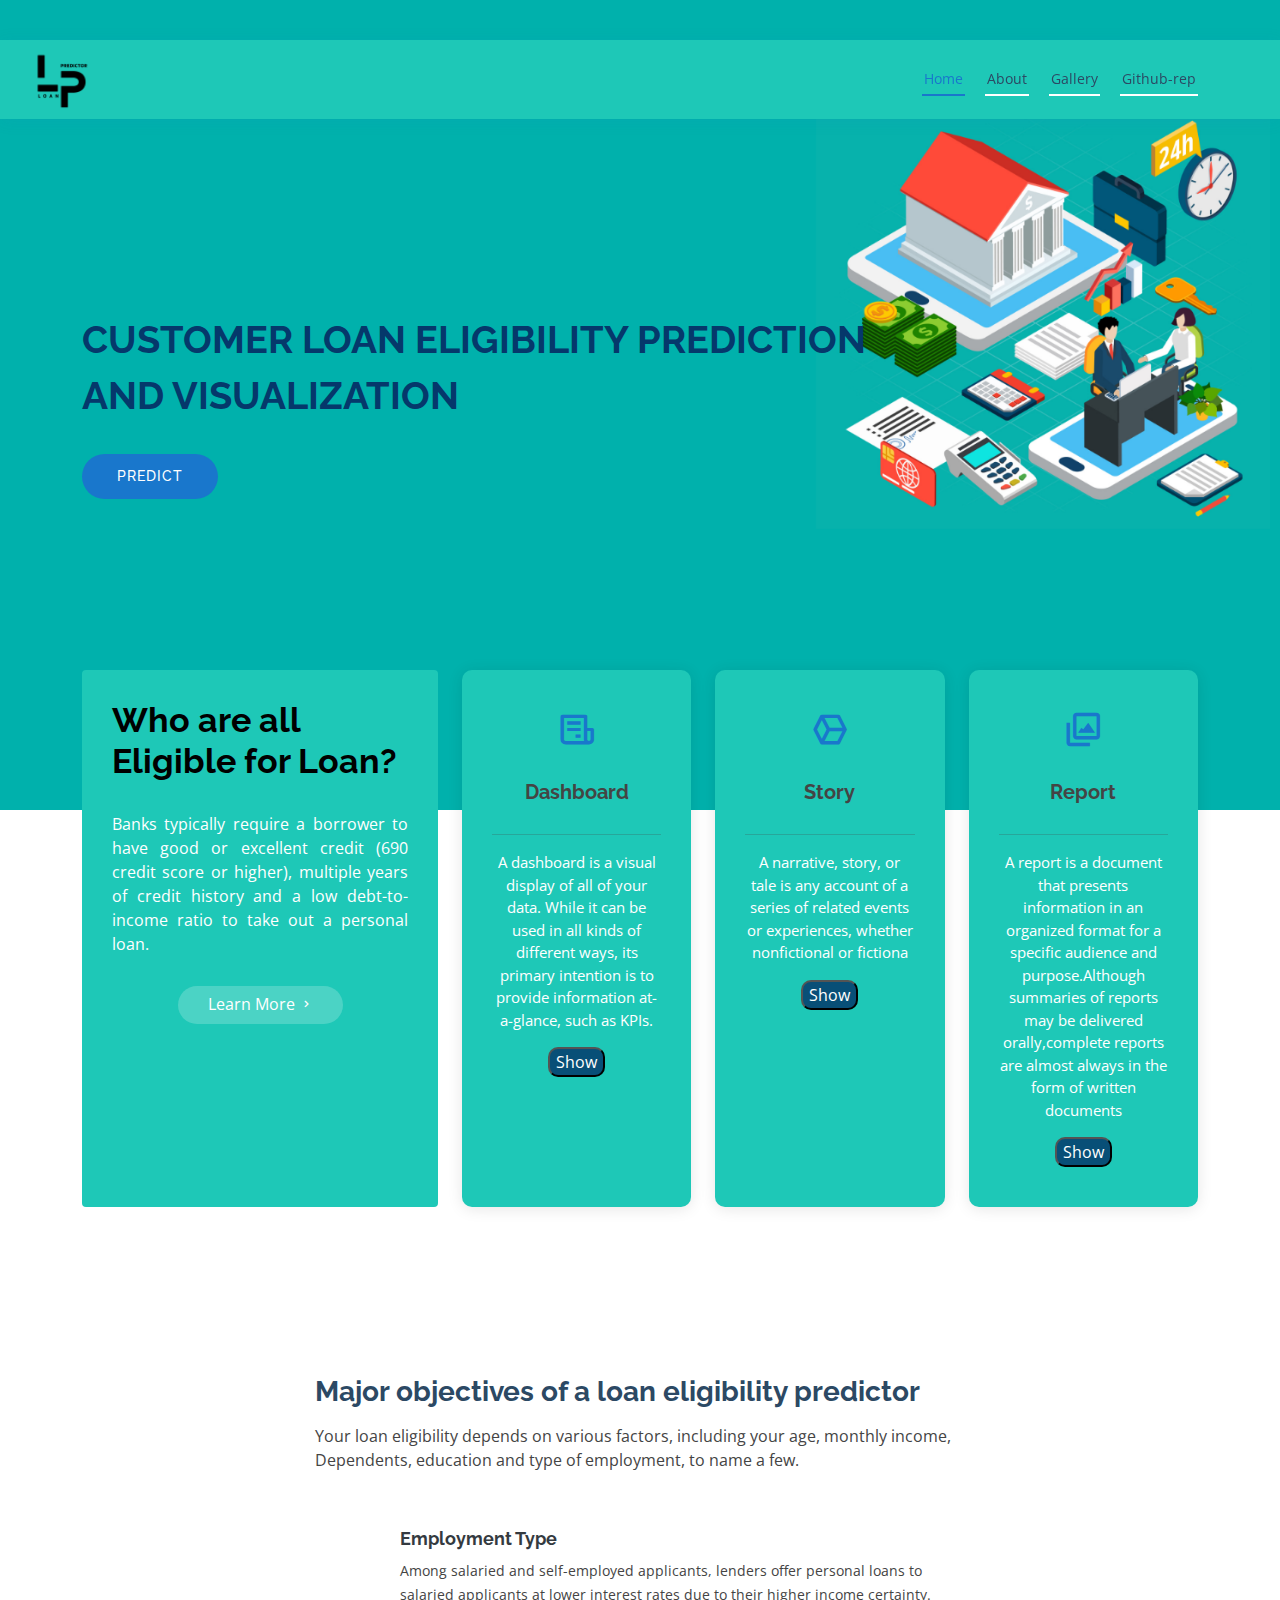
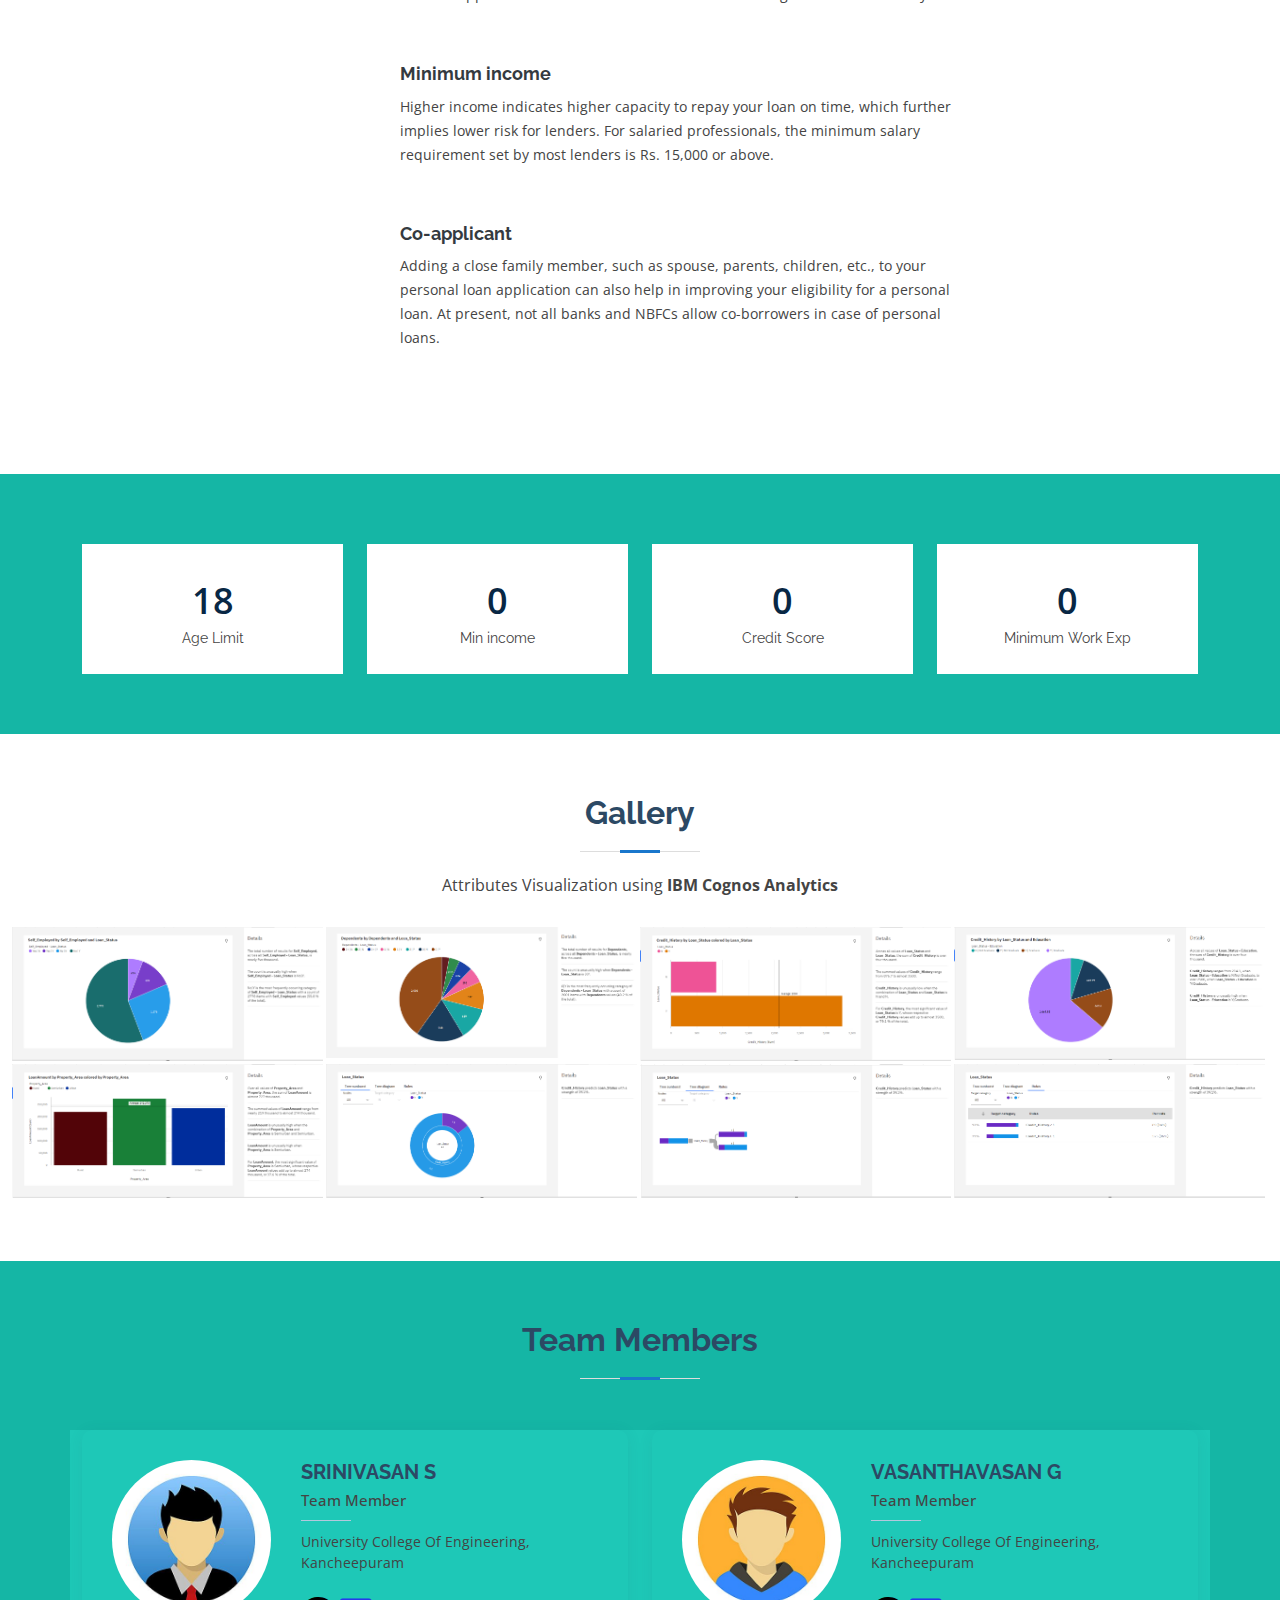
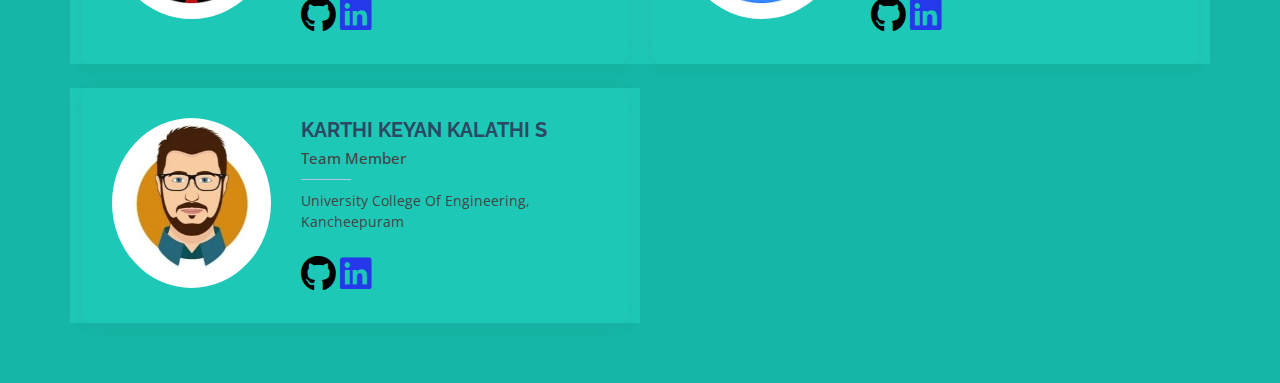
<file: websites/Loan-main/index.html>
<!DOCTYPE html>
<html lang="en">

<head>
    <meta charset="utf-8">
    <meta content="width=device-width, initial-scale=1.0" name="viewport">

    <title>Loan Prediction and Analysis</title>
    <meta content="" name="description">
    <meta content="" name="keywords">

    <!-- Favicons -->
    <link href="assets/img/L.png" rel="icon">
    <link href="assets/img/L.png" rel="apple-touch-icon">

    <!-- Google Fonts -->
    <link href="https://fonts.googleapis.com/css?family=Open+Sans:300,300i,400,400i,600,600i,700,700i|Raleway:300,300i,400,400i,500,500i,600,600i,700,700i|Poppins:300,300i,400,400i,500,500i,600,600i,700,700i" rel="stylesheet">

    <!-- Vendor CSS Files -->
    <link href="assets/vendor/fontawesome-free/css/all.min.css" rel="stylesheet">
    <link href="assets/vendor/animate.css/animate.min.css" rel="stylesheet">
    <link href="assets/vendor/bootstrap/css/bootstrap.min.css" rel="stylesheet">
    <link href="assets/vendor/bootstrap-icons/bootstrap-icons.css" rel="stylesheet">
    <link href="assets/vendor/boxicons/css/boxicons.min.css" rel="stylesheet">
    <link href="assets/vendor/glightbox/css/glightbox.min.css" rel="stylesheet">
    <link href="assets/vendor/remixicon/remixicon.css" rel="stylesheet">
    <link href="assets/vendor/swiper/swiper-bundle.min.css" rel="stylesheet">

    <!-- Template Main CSS File -->
    <link href="assets/css/style.css" rel="stylesheet">

    <!-- =======================================================
  * Template Name: Medilab - v4.9.1
  * Template URL: https://bootstrapmade.com/medilab-free-medical-bootstrap-theme/
  * Author: BootstrapMade.com
  * License: https://bootstrapmade.com/license/
  ======================================================== -->
</head>

<body>

    <!-- ======= Top Bar ======= -->


    <!-- ======= Header ======= -->
    <header id="header" class="fixed-top" style="background-color: #1ec8b7">
        <div class="container d-flex align-items-center">
         <img src="assets/img/L.png" alt="" style="position:fixed; left:0px; width:120px; height:120px; border:none;">
            <h1 class="logo me-auto"><a href="index.html"></a></h1>
            <!-- Uncomment below if you prefer to use an image logo -->
            <!-- <a href="index.html" class="logo me-auto"><img src="assets/img/logo.png" alt="" class="img-fluid"></a>-->

            <nav id="navbar" class="navbar order-last order-lg-0">
                <ul>
                    <li><a class="nav-link scrollto active" href="#hero">Home</a></li>
                    <li><a class="nav-link scrollto" href="#about">About</a></li>
                    <li><a class="nav-link scrollto" href="#gallery">Gallery</a></li>
                    <li><a class="nav-link scrollto" href="https://github.com/vasivasanth/Loan_prediction_and_Analysis" target="_blank">Github-rep</a></li>
                </ul>
                <i class="bi bi-list mobile-nav-toggle"></i>
            </nav>
            <!-- .navbar -->



        </div>
    </header>
    <!-- End Header -->

    <!-- ======= Hero Section ======= -->
    <section id="hero" class="d-flex align-items-center">
        <div class="container">
            <h1 style="color: #05386b; font-size: 38px;">Customer Loan Eligibility Prediction
                <br> and Visualization</h1>
            <a href="http://kalathi.pythonanywhere.com/predict" target="_blank" class="btn-get-started scrollto">Predict</a>
        </div>
    </section>
    <!-- End Hero -->

    <main id="main">

        <!-- ======= Why Us Section ======= -->
        <section id="why-us" class="why-us">
            <div class="container">

                <div class="row">
                    <div class="col-lg-4 d-flex align-items-stretch">
                        <div class="content" style="background-color: #1ec8b7">
                            <h3 style="color:black;">Who are all Eligible for Loan?</h3 style="font-bold">
                            <p style="color:white; text-align: justify;">
                                Banks typically require a borrower to have good or excellent credit (690 credit score or higher), multiple years of credit history and a low debt-to-income ratio to take out a personal loan.
                            </p>
                            <div class="text-center">
                                <a href="https://www.paisabazaar.com/personal-loan/eligibility-calculator/" target="_blank" class="more-btn">Learn More <i class="bx bx-chevron-right"></i></a>
                            </div>
                        </div>
                    </div>
                    <div class="col-lg-8 d-flex align-items-stretch">
                        <div class="icon-boxes d-flex flex-column justify-content-center">
                            <div class="row" >
                                <div class="col-xl-4 d-flex align-items-stretch">
                                    <div class="icon-box mt-4 mt-xl-0" style="background-color: #1ec8b7">
                                        <i class="bx bx-receipt"></i>

                                        <h4>Dashboard</h4>
                                        <hr>
                                        <p style="color:white;text-align: center;"> A dashboard is a visual display of all of your data. While it can be used in all kinds of different ways, its primary intention is to provide information at-a-glance, such as KPIs.</p style="color: #1ec8b7">
                                        <a href="https://us1.ca.analytics.ibm.com/bi/?perspective=dashboard&pathRef=.my_folders%2FDashboards%2Floan%2Bpred%2Bdashboard&action=view&mode=dashboard&subView=model00000186a88a6feb_00000000" target="_blank"> <button style="border-color: black; border-radius: 10px; background-color: #05386bd7; color: white;">Show</button></a>
                                    </div>
                                </div>
                                <div class="col-xl-4 d-flex align-items-stretch">
                                    <div class="icon-box mt-4 mt-xl-0" style="background-color: #1ec8b7">
                                        <i class="bx bx-cube-alt"></i>
                                        <h4>Story</h4>
                                        <hr>
                                        <p style="color:white;text-align: center;"> A narrative, story, or tale is any account of a series of related events or experiences, whether nonfictional or fictiona</p>
                                        <a href="https://us1.ca.analytics.ibm.com/bi/?perspective=story&pathRef=.my_folders%2FStory%2FLOAN_STORY&action=view&sceneId=-1&sceneTime=0" target="_blank"> <button style="border-color: black; border-radius: 10px; background-color: #05386bd7; color: white;">Show</button></a>
                                    </div>
                                </div>
                                <div class="col-xl-4 d-flex align-items-stretch">
                                    <div class="icon-box mt-4 mt-xl-0" style="background-color: #1ec8b7 ">
                                        <i class="bx bx-images"></i>
                                        <h4>Report</h4>
                                        <hr>
                                        <p style="color:white;text-align: center;"> A report is a document that presents information in an organized format for a specific audience and purpose.Although summaries of reports may be delivered orally,complete reports are almost always in the form of written documents</p>
                                        <a href="https://us1.ca.analytics.ibm.com/bi/?pathRef=.my_folders%2FReport%2FLoan%2Banalysis%2Breport&action=edit" target="_blank"> <button style="border-color: black; border-radius: 10px; background-color: #05386bd7; color: white;">Show</button></a>

                                    </div>
                                </div>
                            </div>
                        </div>
                        <!-- End .content-->
                    </div>
                </div>

            </div>
        </section>
        <!-- End Why Us Section -->

        <!-- ======= About Section ======= -->
        <section id="about" class="about">
            <div class="container-fluid">


            
                <div class="row" style="justify-content: center;" >
                    <div class="col-xl-7 col-lg-6 icon-boxes d-flex flex-column align-items-stretch justify-content-center py-5 px-lg-5">
                        <h3>Major objectives of a loan eligibility predictor</h3>
                        <p> Your loan eligibility depends on various factors, including your age, monthly income, Dependents, education and type of employment, to name a few.
                        </p>

                        <div class="icon-box">
                            <h4 class="title"><a href="">  Employment Type </a></h4>
                            <p class="description">Among salaried and self-employed applicants, lenders offer personal loans to salaried applicants at lower interest rates due to their higher income certainty.</p>
                        </div>

                        <div class="icon-box">
                            <h4 class="title"><a href=""> Minimum income</a></h4>
                            <p class="description"> Higher income indicates higher capacity to repay your loan on time, which further implies lower risk for lenders. For salaried professionals, the minimum salary requirement set by most lenders is Rs. 15,000 or above. </p>
                        </div>

                        <div class="icon-box">
                            <h4 class="title"><a href=""> Co-applicant</a></h4>
                            <p class="description"> Adding a close family member, such as spouse, parents, children, etc., to your personal loan application can also help in improving your eligibility for a personal loan. At present, not all banks and NBFCs allow co-borrowers in case of personal loans.</p>
                        </div>

                    </div>
                </div>
                

            </div>
        </section>
        <!-- End About Section -->

        <!-- ======= Counts Section ======= -->
        <section id="counts" class="counts" style="background-color: #15b6a5">
            <div class="container" >

                <div class="row">

                    <div class="col-lg-3 col-md-6">
                        <div class="count-box" style="background-color: white">
                            
                            <span data-purecounter-start="18" data-purecounter-end="68" data-purecounter-duration="1" class="purecounter"></span>
                            <p>Age Limit</p>
                        </div>
                    </div>

                    <div class="col-lg-3 col-md-6 mt-5 mt-md-0">
                        <div class="count-box" style="background-color: white">
                            
                            <span data-purecounter-start="0" data-purecounter-end="5000" data-purecounter-duration="1" class="purecounter"></span>
                            <p>Min income</p>
                        </div>
                    </div>

                    <div class="col-lg-3 col-md-6 mt-5 mt-lg-0">
                        <div class="count-box" style="background-color: white">
                        
                            <span data-purecounter-start="0" data-purecounter-end="750" data-purecounter-duration="1" class="purecounter"></span>
                            <p>Credit Score</p>
                        </div>
                    </div>

                    <div class="col-lg-3 col-md-6 mt-5 mt-lg-0">
                        <div class="count-box" style="background-color: white">
                           
                            <span data-purecounter-start="0" data-purecounter-end="1" data-purecounter-duration="1" class="purecounter"></span>
                            <p>Minimum Work Exp</p>
                        </div>
                    </div>

                </div>

            </div>
        </section>
        <!-- End Counts Section -->

       
       <!-- ======= Gallery Section ======= -->
       <section id="gallery" class="gallery">
        <div class="container">

            <div class="section-title">
                <h2>Gallery</h2>
                <p>Attributes Visualization using <b>IBM Cognos Analytics</b></p>
            </div>
        </div>

        <div class="container-fluid" >
            <div class="row g-0">

                <div class="col-lg-3 col-md-4">
                    <div class="gallery-item">
                        <a href="assets/img/gallery/Screenshot (135).png" class="galelry-lightbox">
                            <img src="assets/img/gallery/Screenshot (135).png" alt="" class="img-fluid">
                        </a>
                    </div>
                </div>

                <div class="col-lg-3 col-md-4">
                    <div class="gallery-item">
                        <a href="assets/img/gallery/Screenshot (136).png" class="galelry-lightbox">
                            <img src="assets/img/gallery/Screenshot (136).png" alt="" class="img-fluid">
                        </a>
                    </div>
                </div>

                <div class="col-lg-3 col-md-4">
                    <div class="gallery-item">
                        <a href="assets/img/gallery/Screenshot (137).png" class="galelry-lightbox">
                            <img src="assets/img/gallery/Screenshot (137).png" alt="" class="img-fluid">
                        </a>
                    </div>
                </div>

                <div class="col-lg-3 col-md-4">
                    <div class="gallery-item">
                        <a href="assets/img/gallery/Screenshot (138).png" class="galelry-lightbox">
                            <img src="assets/img/gallery/Screenshot (138).png" alt="" class="img-fluid">
                        </a>
                    </div>
                </div>

                <div class="col-lg-3 col-md-4">
                    <div class="gallery-item">
                        <a href="assets/img/gallery/Screenshot (139).png" class="galelry-lightbox">
                            <img src="assets/img/gallery/Screenshot (139).png" alt="" class="img-fluid">
                        </a>
                    </div>
                </div>

                <div class="col-lg-3 col-md-4">
                    <div class="gallery-item">
                        <a href="assets/img/gallery/Screenshot (140).png" class="galelry-lightbox">
                            <img src="assets/img/gallery/Screenshot (140).png" alt="" class="img-fluid">
                        </a>
                    </div>
                </div>

                <div class="col-lg-3 col-md-4">
                    <div class="gallery-item">
                        <a href="assets/img/gallery/Screenshot (141).png" class="galelry-lightbox">
                            <img src="assets/img/gallery/Screenshot (141).png" alt="" class="img-fluid">
                        </a>
                    </div>
                </div>

                <div class="col-lg-3 col-md-4">
                    <div class="gallery-item">
                        <a href="assets/img/gallery/Screenshot (142).png" class="galelry-lightbox">
                            <img src="assets/img/gallery/Screenshot (142).png" alt="" class="img-fluid">
                        </a>
                    </div>
                </div>

               <!--  <div class="col-lg-3 col-md-4">
                    <div class="gallery-item">
                        <a href="assets/img/gallery/Screenshot (143).png" class="galelry-lightbox">
                            <img src="assets/img/gallery/Screenshot (143).png" alt="" class="img-fluid">
                        </a>
                    </div>
                </div>

               <div class="col-lg-3 col-md-4">
                    <div class="gallery-item">
                        <a href="assets/img/gallery/Screenshot (144).png" class="galelry-lightbox">
                            <img src="assets/img/gallery/Screenshot (144).png" alt="" class="img-fluid">
                        </a>
                    </div>
                </div>

                <div class="col-lg-3 col-md-4">
                    <div class="gallery-item">
                        <a href="assets/img/gallery/Screenshot (146).png" class="galelry-lightbox">
                            <img src="assets/img/gallery/Screenshot (146).png" alt="" class="img-fluid">
                        </a>
                    </div>
                </div>

                <div class="col-lg-3 col-md-4">
                    <div class="gallery-item">
                        <a href="assets/img/gallery/unnamed.png" class="galelry-lightbox">
                            <img src="assets/img/gallery/unnamed.png" alt="" class="img-fluid">
                        </a>
                    </div>
                </div> -->

            </div>

        </div>
    </section>
    <!-- End Gallery Section -->

        <!-- ======= Doctors Section ======= -->
        <section id="doctors" class="doctors" style="background-color: #15b6a5">
            <div class="container">

                <div class="section-title">
                    <h2>Team Members</h2>
                   
                </div>

                <div class="row">

                    <div class="col-lg-6" style="background-color: #1ec8b7">
                        <div class="member d-flex align-items-start">
                            <div class="pic"><img src="assets/img/doctors/8dda39d89cea777270772bb62782035c.jpg" class="img-fluid" alt=""></div>
                            <div class="member-info">
                                <h4>SRINIVASAN S</h4>
                                <span>Team Member</span>
                                <p>University College Of Engineering, Kancheepuram</p>
                                <br>
                                 <a href="https://github.com/SRINIVASAN2001" target="_blank"><i class="fa-brands fa-github" style="font-size:36px;"></i></a>
                                 <a href="https://www.linkedin.com/in/srinivasan-s-bab702216" target="_blank"><i class="fa-brands fa-linkedin" style="font-size:36px;color:rgb(37, 57, 235);"></i></a>

                                
                             
                            </div>
                        </div>
                    </div>

                    <div class="col-lg-6 mt-4 mt-lg-0" style="background-color: #1ec8b7">
                        <div class="member d-flex align-items-start">
                            <div class="pic"><img src="assets/img/doctors/pngtree-cartoon-color-simple-male-avatar-png-image_1934459.jpg" class="img-fluid" alt=""></div>
                            <div class="member-info">
                                <h4>VASANTHAVASAN G</h4>
                                <span>Team Member</span>
                                <p>University College Of Engineering, Kancheepuram</p>
                                <br>
                                <a href="https://github.com/vasivasanth" target="_blank"><i class="fa-brands fa-github" style="font-size:36px;"></i></a>
                                <a href="https://www.linkedin.com/in/vasanthavasan-g-936763219" target="_blank"><i class="fa-brands fa-linkedin" style="font-size:36px;color:rgb(37, 57, 235);"></i></a>
                            </div>
                        </div>
                    </div>

                    <div class="col-lg-6 mt-4" style="background-color: #1ec8b7; ">
                        <div class="member d-flex align-items-start">
                            <div class="pic"><img src="assets/img/doctors/man-character-face-avatar-glasses-260nw-562077406.jpg" class="img-fluid" alt="" ></div>
                            <div class="member-info">
                                <h4>KARTHI KEYAN KALATHI S</h4>
                                <span>Team Member</span>
                                <p>University College Of Engineering, Kancheepuram</p>
                                <br>
                                <a href="https://github.com/kalathi36" target="_blank"><i class="fa-brands fa-github" style="font-size:36px;"></i></a>
                                <a href="https://www.linkedin.com/in/karthikeyankalathi-siva-594273188" target="_blank"><i class="fa-brands fa-linkedin" style="font-size:36px;color:rgb(37, 57, 235);"></i></a>
                            </div>
                        </div>
                    </div>

                </div>

            </div>
        </section>
        <!-- End Doctors Section -->


                    </div>
                    <div class="swiper-pagination"></div>
                </div>

            </div>
        </section>
    

        

    </main>
   
    <script src="assets/vendor/purecounter/purecounter_vanilla.js"></script>
    <script src="assets/vendor/bootstrap/js/bootstrap.bundle.min.js"></script>
    <script src="assets/vendor/glightbox/js/glightbox.min.js"></script>
    <script src="assets/vendor/swiper/swiper-bundle.min.js"></script>
    <script src="assets/vendor/php-email-form/validate.js"></script>

    <!-- Template Main JS File -->
    <script src="assets/js/main.js"></script>

</body>

</html>
</file>
<file: websites/Loan-main/assets/css/style.css>
/**
* Template Name: Medilab - v4.9.1
* Template URL: https://bootstrapmade.com/medilab-free-medical-bootstrap-theme/
* Author: BootstrapMade.com
* License: https://bootstrapmade.com/license/
*/

/*--------------------------------------------------------------
# General
--------------------------------------------------------------*/
body {
  font-family: "Open Sans", sans-serif;
  color: #444444;
  background-color: white;
}

a {
  color: black;
  text-decoration: none;
}

a:hover {
  color: #3291e6;
  text-decoration: none;
}


h1,
h2,
h3,
h4,
h5,
h6 {
  font-family: "Raleway", sans-serif;
}

/*--------------------------------------------------------------
# Preloader
--------------------------------------------------------------*/
#preloader {
  position: fixed;
  top: 0;
  left: 0;
  right: 0;
  bottom: 0;
  z-index: 9999;
  overflow: hidden;
  background: #fff;
}

#preloader:before {
  content: "";
  position: fixed;
  top: calc(50% - 30px);
  left: calc(50% - 30px);
  border: 6px solid #1977cc;
  border-top-color: #d1e6f9;
  border-radius: 50%;
  width: 60px;
  height: 60px;
  -webkit-animation: animate-preloader 1s linear infinite;
  animation: animate-preloader 1s linear infinite;
}

@-webkit-keyframes animate-preloader {
  0% {
    transform: rotate(0deg);
  }

  100% {
    transform: rotate(360deg);
  }
}

@keyframes animate-preloader {
  0% {
    transform: rotate(0deg);
  }

  100% {
    transform: rotate(360deg);
  }
}

/*--------------------------------------------------------------
# Back to top button
--------------------------------------------------------------*/
.back-to-top {
  position: fixed;
  visibility: hidden;
  opacity: 0;
  right: 15px;
  bottom: 15px;
  z-index: 996;
  background: #1977cc;
  width: 40px;
  height: 40px;
  border-radius: 4px;
  transition: all 0.4s;
}

.back-to-top i {
  font-size: 28px;
  color: #fff;
  line-height: 0;
}

.back-to-top:hover {
  background: #298ce5;
  color: #fff;
}

.back-to-top.active {
  visibility: visible;
  opacity: 1;
}

.datepicker-dropdown {
  padding: 20px !important;
}

/*--------------------------------------------------------------
# Top Bar
--------------------------------------------------------------*/
#topbar {
  background: #fff;
  height: 40px;
  font-size: 14px;
  transition: all 0.5s;
  z-index: 996;
}

#topbar.topbar-scrolled {
  top: -40px;
}

#topbar .contact-info a {
  line-height: 1;
  color: black;
  transition: 0.3s;
}

#topbar .contact-info a:hover {
  color: #1977cc;
}

#topbar .contact-info i {
  color: #1977cc;
  padding-right: 4px;
  margin-left: 15px;
  line-height: 0;
}

#topbar .contact-info i:first-child {
  margin-left: 0;
}

#topbar .social-links a {
  color: #437099;
  padding-left: 15px;
  display: inline-block;
  line-height: 1px;
  transition: 0.3s;
}

#topbar .social-links a:hover {
  color: #1977cc;
}

#topbar .social-links a:first-child {
  border-left: 0;
}

/*--------------------------------------------------------------
# Header
--------------------------------------------------------------*/
#header {
  background: #fff;
  transition: all 0.5s;
  z-index: 997;
  padding: 15px 0;
  top: 40px;
  box-shadow: 0px 2px 15px rgba(25, 119, 204, 0.1);
}

#header.header-scrolled {
  top: 0;
}

#header .logo {
  font-size: 30px;
  margin: 0;
  padding: 0;
  line-height: 1;
  font-weight: 700;
  letter-spacing: 0.5px;
  font-family: "Poppins", sans-serif;
}

#header .logo a {
  color: #2c4964;
}

#header .logo img {
  max-height: 40px;
}

/**
* Appointment Button *
*/
.appointment-btn {
  margin-left: 25px;
  background: #1977cc;
  color: #fff;
  border-radius: 50px;
  padding: 8px 25px;
  white-space: nowrap;
  transition: 0.3s;
  font-size: 14px;
  display: inline-block;
}

.appointment-btn:hover {
  background: #166ab5;
  color: #fff;
}

@media (max-width: 768px) {
  .appointment-btn {
    margin: 0 15px 0 0;
    padding: 6px 18px;
  }
}

/*--------------------------------------------------------------
# Navigation Menu
--------------------------------------------------------------*/
/**
* Desktop Navigation 
*/
.navbar {
  padding: 0;
}

.navbar ul {
  margin: 0;
  padding: 0;
  display: flex;
  list-style: none;
  align-items: center;
}

.navbar li {
  position: relative;
}

.navbar>ul>li {
  position: relative;
  white-space: nowrap;
  padding: 8px 0 8px 20px;
}

.navbar a,
.navbar a:focus {
  display: flex;
  align-items: center;
  justify-content: space-between;
  font-size: 14px;
  color: #2c4964;
  white-space: nowrap;
  transition: 0.3s;
  border-bottom: 2px solid #fff;
  padding: 5px 2px;
}

.navbar a i,
.navbar a:focus i {
  font-size: 12px;
  line-height: 0;
  margin-left: 5px;
}

.navbar a:hover,
.navbar .active,
.navbar .active:focus,
.navbar li:hover>a {
  color: #1977cc;
  border-color: #1977cc;
}

.navbar .dropdown ul {
  display: block;
  position: absolute;
  left: 20px;
  top: calc(100% + 30px);
  margin: 0;
  padding: 10px 0;
  z-index: 99;
  opacity: 0;
  visibility: hidden;
  background: #fff;
  box-shadow: 0px 0px 30px rgba(127, 137, 161, 0.25);
  transition: 0.3s;
}

.navbar .dropdown ul li {
  min-width: 200px;
}

.navbar .dropdown ul a {
  padding: 10px 20px;
  font-size: 14px;
  font-weight: 500;
  text-transform: none;
  color: #082744;
  border: none;
}

.navbar .dropdown ul a i {
  font-size: 12px;
}

.navbar .dropdown ul a:hover,
.navbar .dropdown ul .active:hover,
.navbar .dropdown ul li:hover>a {
  color: #1977cc;
}

.navbar .dropdown:hover>ul {
  opacity: 1;
  top: 100%;
  visibility: visible;
}

.navbar .dropdown .dropdown ul {
  top: 0;
  left: calc(100% - 30px);
  visibility: hidden;
}

.navbar .dropdown .dropdown:hover>ul {
  opacity: 1;
  top: 0;
  left: 100%;
  visibility: visible;
}

@media (max-width: 1366px) {
  .navbar .dropdown .dropdown ul {
    left: -90%;
  }

  .navbar .dropdown .dropdown:hover>ul {
    left: -100%;
  }
}

/**
* Mobile Navigation 
*/
.mobile-nav-toggle {
  color: #2c4964;
  font-size: 28px;
  cursor: pointer;
  display: none;
  line-height: 0;
  transition: 0.5s;
}

.mobile-nav-toggle.bi-x {
  color: #fff;
}

@media (max-width: 991px) {
  .mobile-nav-toggle {
    display: block;
  }

  .navbar ul {
    display: none;
  }
}

.navbar-mobile {
  position: fixed;
  overflow: hidden;
  top: 0;
  right: 0;
  left: 0;
  bottom: 0;
  background: rgba(28, 47, 65, 0.9);
  transition: 0.3s;
  z-index: 999;
}

.navbar-mobile .mobile-nav-toggle {
  position: absolute;
  top: 15px;
  right: 15px;
}

.navbar-mobile ul {
  display: block;
  position: absolute;
  top: 55px;
  right: 15px;
  bottom: 15px;
  left: 15px;
  padding: 10px 0;
  background-color: #fff;
  overflow-y: auto;
  transition: 0.3s;
}

.navbar-mobile>ul>li {
  padding: 0;
}

.navbar-mobile a,
.navbar-mobile a:focus {
  padding: 10px 20px;
  font-size: 15px;
  color: #2c4964;
  border: none;
}

.navbar-mobile a:hover,
.navbar-mobile .active,
.navbar-mobile li:hover>a {
  color: #1977cc;
}

.navbar-mobile .getstarted,
.navbar-mobile .getstarted:focus {
  margin: 15px;
}

.navbar-mobile .dropdown ul {
  position: static;
  display: none;
  margin: 10px 20px;
  padding: 10px 0;
  z-index: 99;
  opacity: 1;
  visibility: visible;
  background: #fff;
  box-shadow: 0px 0px 30px rgba(127, 137, 161, 0.25);
}

.navbar-mobile .dropdown ul li {
  min-width: 200px;
}

.navbar-mobile .dropdown ul a {
  padding: 10px 20px;
}

.navbar-mobile .dropdown ul a i {
  font-size: 12px;
}

.navbar-mobile .dropdown ul a:hover,
.navbar-mobile .dropdown ul .active:hover,
.navbar-mobile .dropdown ul li:hover>a {
  color: #1977cc;
}

.navbar-mobile .dropdown>.dropdown-active {
  display: block;
}

/*--------------------------------------------------------------
# Hero Section
--------------------------------------------------------------*/
#hero {
  width: 100%;
  height: 90vh;
  background: url("../img/background.png") top center;
  background-size: cover;
  margin-bottom: -200px;
}

#hero .container {
  position: relative;
}

#hero h1 {
  margin: 0;
  font-size: 48px;
  font-weight: 700;
  line-height: 56px;
  text-transform: uppercase;
  color: #2c4964;
}

#hero h2 {
  color: #2c4964;
  margin: 10px 0 0 0;
  font-size: 24px;
}

#hero .btn-get-started {
  font-family: "Raleway", sans-serif;
  text-transform: uppercase;
  font-weight: 500;
  font-size: 14px;
  letter-spacing: 1px;
  display: inline-block;
  padding: 12px 35px;
  margin-top: 30px;
  border-radius: 50px;
  transition: 0.5s;
  color: #fff;
  background: #1977cc;
}

#hero .btn-get-started:hover {
  background: #3291e6;
}

@media (min-width: 1024px) {
  #hero {
    background-attachment: fixed;
  }
}

@media (max-width: 992px) {
  #hero {
    margin-bottom: 0;
    height: 100vh;
  }

  #hero .container {
    padding-bottom: 63px;
  }

  #hero h1 {
    font-size: 28px;
    line-height: 36px;
  }

  #hero h2 {
    font-size: 18px;
    line-height: 24px;
    margin-bottom: 30px;
  }
}

@media (max-height: 600px) {
  #hero {
    height: 110vh;
  }
}

/*--------------------------------------------------------------
# Sections General
--------------------------------------------------------------*/
section {
  padding: 60px 0;
  overflow: hidden;
}

.section-bg {
  background-color: #f1f7fd;
}

.section-title {
  text-align: center;
  padding-bottom: 30px;
}

.section-title h2 {
  font-size: 32px;
  font-weight: bold;
  margin-bottom: 20px;
  padding-bottom: 20px;
  position: relative;
  color: #2c4964;
}

.section-title h2::before {
  content: "";
  position: absolute;
  display: block;
  width: 120px;
  height: 1px;
  background: #ddd;
  bottom: 1px;
  left: calc(50% - 60px);
}

.section-title h2::after {
  content: "";
  position: absolute;
  display: block;
  width: 40px;
  height: 3px;
  background: #1977cc;
  bottom: 0;
  left: calc(50% - 20px);
}

.section-title p {
  margin-bottom: 0;
}

/*--------------------------------------------------------------
# Breadcrumbs
--------------------------------------------------------------*/
.breadcrumbs {
  padding: 20px 0;
  background-color: #f1f7fd;
  min-height: 40px;
  margin-top: 120px;
}

@media (max-width: 992px) {
  .breadcrumbs {
    margin-top: 100px;
  }
}

.breadcrumbs h2 {
  font-size: 24px;
  font-weight: 300;
  margin: 0;
}

@media (max-width: 992px) {
  .breadcrumbs h2 {
    margin: 0 0 10px 0;
  }
}

.breadcrumbs ol {
  display: flex;
  flex-wrap: wrap;
  list-style: none;
  padding: 0;
  margin: 0;
  font-size: 14px;
}

.breadcrumbs ol li+li {
  padding-left: 10px;
}

.breadcrumbs ol li+li::before {
  display: inline-block;
  padding-right: 10px;
  color: #6c757d;
  content: "/";
}

@media (max-width: 768px) {
  .breadcrumbs .d-flex {
    display: block !important;
  }

  .breadcrumbs ol {
    display: block;
  }

  .breadcrumbs ol li {
    display: inline-block;
  }
}

/*--------------------------------------------------------------
# Why Us
--------------------------------------------------------------*/
.why-us .content {
  padding: 30px;
  background: #1977cc;
  border-radius: 4px;
  color: #fff;
}

.why-us .content h3 {
  font-weight: 700;
  font-size: 34px;
  margin-bottom: 30px;
}

.why-us .content p {
  margin-bottom: 30px;
}

.why-us .content .more-btn {
  display: inline-block;
  background: rgba(255, 255, 255, 0.2);
  padding: 6px 30px 8px 30px;
  color: #fff;
  border-radius: 50px;
  transition: all ease-in-out 0.4s;
}

.why-us .content .more-btn i {
  font-size: 14px;
}

.why-us .content .more-btn:hover {
  color: #1977cc;
  background: #fff;
}

.why-us .icon-boxes .icon-box {
  text-align: center;
  border-radius: 10px;
  background: #fff;
  box-shadow: 0px 2px 15px rgba(0, 0, 0, 0.1);
  padding: 40px 30px;
  width: 100%;
}

.why-us .icon-boxes .icon-box i {
  font-size: 40px;
  color: #1977cc;
  margin-bottom: 30px;
}

.why-us .icon-boxes .icon-box h4 {
  font-size: 20px;
  font-weight: 700;
  margin: 0 0 30px 0;
}

.why-us .icon-boxes .icon-box p {
  font-size: 15px;
  color: #848484;
}

/*--------------------------------------------------------------
# About
--------------------------------------------------------------*/
.about .icon-boxes h4 {
  font-size: 18px;
  color: #4b7dab;
  margin-bottom: 15px;
}

.about .icon-boxes h3 {
  font-size: 28px;
  font-weight: 700;
  color: #2c4964;
  margin-bottom: 15px;
}

.about .icon-box {
  margin-top: 40px;
}

.about .icon-box .icon {
  float: left;
  display: flex;
  align-items: center;
  justify-content: center;
  width: 64px;
  height: 64px;
  border: 2px solid #8dc2f1;
  border-radius: 50px;
  transition: 0.5s;
}

.about .icon-box .icon i {
  color: #1977cc;
  font-size: 32px;
}

.about .icon-box:hover .icon {
  background: #1977cc;
  border-color: #1977cc;
}

.about .icon-box:hover .icon i {
  color: #fff;
}

.about .icon-box .title {
  margin-left: 85px;
  font-weight: 700;
  margin-bottom: 10px;
  font-size: 18px;
}

.about .icon-box .title a {
  color: #343a40;
  transition: 0.3s;
}

.about .icon-box .title a:hover {
  color: #1977cc;
}

.about .icon-box .description {
  margin-left: 85px;
  line-height: 24px;
  font-size: 14px;
}

.about .video-box {
  background: url("../img/about.jpg") center center no-repeat;
  background-size: cover;
  min-height: 500px;
}

.about .play-btn {
  width: 94px;
  height: 94px;
  background: radial-gradient(#1977cc 50%, rgba(25, 119, 204, 0.4) 52%);
  border-radius: 50%;
  display: block;
  position: absolute;
  left: calc(50% - 47px);
  top: calc(50% - 47px);
  overflow: hidden;
}

.about .play-btn::after {
  content: "";
  position: absolute;
  left: 50%;
  top: 50%;
  transform: translateX(-40%) translateY(-50%);
  width: 0;
  height: 0;
  border-top: 10px solid transparent;
  border-bottom: 10px solid transparent;
  border-left: 15px solid #fff;
  z-index: 100;
  transition: all 400ms cubic-bezier(0.55, 0.055, 0.675, 0.19);
}

.about .play-btn::before {
  content: "";
  position: absolute;
  width: 120px;
  height: 120px;
  -webkit-animation-delay: 0s;
  animation-delay: 0s;
  -webkit-animation: pulsate-btn 2s;
  animation: pulsate-btn 2s;
  -webkit-animation-direction: forwards;
  animation-direction: forwards;
  -webkit-animation-iteration-count: infinite;
  animation-iteration-count: infinite;
  -webkit-animation-timing-function: steps;
  animation-timing-function: steps;
  opacity: 1;
  border-radius: 50%;
  border: 5px solid rgba(25, 119, 204, 0.7);
  top: -15%;
  left: -15%;
  background: rgba(198, 16, 0, 0);
}

.about .play-btn:hover::after {
  border-left: 15px solid #1977cc;
  transform: scale(20);
}

.about .play-btn:hover::before {
  content: "";
  position: absolute;
  left: 50%;
  top: 50%;
  transform: translateX(-40%) translateY(-50%);
  width: 0;
  height: 0;
  border: none;
  border-top: 10px solid transparent;
  border-bottom: 10px solid transparent;
  border-left: 15px solid #fff;
  z-index: 200;
  -webkit-animation: none;
  animation: none;
  border-radius: 0;
}

@-webkit-keyframes pulsate-btn {
  0% {
    transform: scale(0.6, 0.6);
    opacity: 1;
  }

  100% {
    transform: scale(1, 1);
    opacity: 0;
  }
}

@keyframes pulsate-btn {
  0% {
    transform: scale(0.6, 0.6);
    opacity: 1;
  }

  100% {
    transform: scale(1, 1);
    opacity: 0;
  }
}

/*--------------------------------------------------------------
# Counts
--------------------------------------------------------------*/
.counts {
  background: #f1f7fd;
  padding: 70px 0 60px;
}

.counts .count-box {
  padding: 30px 30px 25px 30px;
  width: 100%;
  position: relative;
  text-align: center;
  background: #fff;
}

.counts .count-box i {
  position: absolute;
  top: -25px;
  left: 50%;
  transform: translateX(-50%);
  font-size: 20px;
  background: #1977cc;
  color: #fff;
  border-radius: 50px;
  display: inline-flex;
  align-items: center;
  justify-content: center;
  width: 48px;
  height: 48px;
}

.counts .count-box span {
  font-size: 36px;
  display: block;
  font-weight: 600;
  color: #082744;
}

.counts .count-box p {
  padding: 0;
  margin: 0;
  font-family: "Raleway", sans-serif;
  font-size: 14px;
}

/*--------------------------------------------------------------
# Services
--------------------------------------------------------------*/
.services .icon-box {
  text-align: center;
  border: 1px solid #d5e1ed;
  padding: 80px 20px;
  transition: all ease-in-out 0.3s;
}

.services .icon-box .icon {
  margin: 0 auto;
  width: 64px;
  height: 64px;
  background: #1977cc;
  border-radius: 5px;
  transition: all 0.3s ease-out 0s;
  display: flex;
  align-items: center;
  justify-content: center;
  margin-bottom: 20px;
  transform-style: preserve-3d;
}

.services .icon-box .icon i {
  color: #fff;
  font-size: 28px;
}

.services .icon-box .icon::before {
  position: absolute;
  content: "";
  left: -8px;
  top: -8px;
  height: 100%;
  width: 100%;
  background: #badaf7;
  border-radius: 5px;
  transition: all 0.3s ease-out 0s;
  transform: translateZ(-1px);
}

.services .icon-box h4 {
  font-weight: 700;
  margin-bottom: 15px;
  font-size: 24px;
}

.services .icon-box h4 a {
  color: #2c4964;
}

.services .icon-box p {
  line-height: 24px;
  font-size: 14px;
  margin-bottom: 0;
}

.services .icon-box:hover {
  background: #1977cc;
  border-color: #1977cc;
}

.services .icon-box:hover .icon {
  background: #fff;
}

.services .icon-box:hover .icon i {
  color: #1977cc;
}

.services .icon-box:hover .icon::before {
  background: #3291e6;
}

.services .icon-box:hover h4 a,
.services .icon-box:hover p {
  color: #fff;
}

/*--------------------------------------------------------------
# Appointments
--------------------------------------------------------------*/
.appointment .php-email-form {
  width: 100%;
}

.appointment .php-email-form .form-group {
  padding-bottom: 8px;
}

.appointment .php-email-form .validate {
  display: none;
  color: red;
  margin: 0 0 15px 0;
  font-weight: 400;
  font-size: 13px;
}

.appointment .php-email-form .error-message {
  display: none;
  color: #fff;
  background: #ed3c0d;
  text-align: left;
  padding: 15px;
  font-weight: 600;
}

.appointment .php-email-form .error-message br+br {
  margin-top: 25px;
}

.appointment .php-email-form .sent-message {
  display: none;
  color: #fff;
  background: #18d26e;
  text-align: center;
  padding: 15px;
  font-weight: 600;
}

.appointment .php-email-form .loading {
  display: none;
  background: #fff;
  text-align: center;
  padding: 15px;
}

.appointment .php-email-form .loading:before {
  content: "";
  display: inline-block;
  border-radius: 50%;
  width: 24px;
  height: 24px;
  margin: 0 10px -6px 0;
  border: 3px solid #18d26e;
  border-top-color: #eee;
  -webkit-animation: animate-loading 1s linear infinite;
  animation: animate-loading 1s linear infinite;
}

.appointment .php-email-form input,
.appointment .php-email-form textarea,
.appointment .php-email-form select {
  border-radius: 0;
  box-shadow: none;
  font-size: 14px;
  padding: 10px !important;
}

.appointment .php-email-form input:focus,
.appointment .php-email-form textarea:focus,
.appointment .php-email-form select:focus {
  border-color: #1977cc;
}

.appointment .php-email-form input,
.appointment .php-email-form select {
  height: 44px;
}

.appointment .php-email-form textarea {
  padding: 10px 12px;
}

.appointment .php-email-form button[type=submit] {
  background: #1977cc;
  border: 0;
  padding: 10px 35px;
  color: #fff;
  transition: 0.4s;
  border-radius: 50px;
}

.appointment .php-email-form button[type=submit]:hover {
  background: #1c84e3;
}

/*--------------------------------------------------------------
# Departments
--------------------------------------------------------------*/
.departments {
  overflow: hidden;
}

.departments .nav-tabs {
  border: 0;
}

.departments .nav-link {
  border: 0;
  padding: 12px 15px 12px 0;
  transition: 0.3s;
  color: #2c4964;
  border-radius: 0;
  border-right: 2px solid #ebf1f6;
  font-weight: 600;
  font-size: 15px;
}

.departments .nav-link:hover {
  color: #1977cc;
}

.departments .nav-link.active {
  color: #1977cc;
  border-color: #1977cc;
}

.departments .tab-pane.active {
  -webkit-animation: fadeIn 0.5s ease-out;
  animation: fadeIn 0.5s ease-out;
}

.departments .details h3 {
  font-size: 26px;
  font-weight: 600;
  margin-bottom: 20px;
  color: #2c4964;
}

.departments .details p {
  color: #777777;
}

.departments .details p:last-child {
  margin-bottom: 0;
}

@media (max-width: 992px) {
  .departments .nav-link {
    border: 0;
    padding: 15px;
  }

  .departments .nav-link.active {
    color: #fff;
    background: #1977cc;
  }
}

/*--------------------------------------------------------------
# Doctors
--------------------------------------------------------------*/
.doctors {
  background: #fff;
}

.doctors .member {
  position: relative;
  box-shadow: 0px 2px 15px rgba(44, 73, 100, 0.08);
  padding: 30px;
  border-radius: 10px;
}

.doctors .member .pic {
  overflow: hidden;
  width: 180px;
  border-radius: 50%;
}

.doctors .member .pic img {
  transition: ease-in-out 0.3s;
}

.doctors .member:hover img {
  transform: scale(1.1);
}

.doctors .member .member-info {
  padding-left: 30px;
}

.doctors .member h4 {
  font-weight: 700;
  margin-bottom: 5px;
  font-size: 20px;
  color: #2c4964;
}

.doctors .member span {
  display: block;
  font-size: 15px;
  padding-bottom: 10px;
  position: relative;
  font-weight: 500;
}

.doctors .member span::after {
  content: "";
  position: absolute;
  display: block;
  width: 50px;
  height: 1px;
  background: #b2c8dd;
  bottom: 0;
  left: 0;
}

.doctors .member p {
  margin: 10px 0 0 0;
  font-size: 14px;
}

.doctors .member .social {
  margin-top: 12px;
  display: flex;
  align-items: center;
  justify-content: flex-start;
}

.doctors .member .social a {
  transition: ease-in-out 0.3s;
  display: flex;
  align-items: center;
  justify-content: center;
  border-radius: 50px;
  width: 32px;
  height: 32px;
  background: #a0bcd5;
}

.doctors .member .social a i {
  color: #fff;
  font-size: 16px;
  margin: 0 2px;
}

.doctors .member .social a:hover {
  background: #1977cc;
}

.doctors .member .social a+a {
  margin-left: 8px;
}

/*--------------------------------------------------------------
# Frequently Asked Questions
--------------------------------------------------------------*/
.faq .faq-list {
  padding: 0 100px;
}

.faq .faq-list ul {
  padding: 0;
  list-style: none;
}

.faq .faq-list li+li {
  margin-top: 15px;
}

.faq .faq-list li {
  padding: 20px;
  background: #fff;
  border-radius: 4px;
  position: relative;
}

.faq .faq-list a {
  display: block;
  position: relative;
  font-family: "Poppins", sans-serif;
  font-size: 16px;
  line-height: 24px;
  font-weight: 500;
  padding: 0 30px;
  outline: none;
  cursor: pointer;
}

.faq .faq-list .icon-help {
  font-size: 24px;
  position: absolute;
  right: 0;
  left: 20px;
  color: #76b5ee;
}

.faq .faq-list .icon-show,
.faq .faq-list .icon-close {
  font-size: 24px;
  position: absolute;
  right: 0;
  top: 0;
}

.faq .faq-list p {
  margin-bottom: 0;
  padding: 10px 0 0 0;
}

.faq .faq-list .icon-show {
  display: none;
}

.faq .faq-list a.collapsed {
  color: #343a40;
}

.faq .faq-list a.collapsed:hover {
  color: #1977cc;
}

.faq .faq-list a.collapsed .icon-show {
  display: inline-block;
}

.faq .faq-list a.collapsed .icon-close {
  display: none;
}

@media (max-width: 1200px) {
  .faq .faq-list {
    padding: 0;
  }
}

/*--------------------------------------------------------------
# Testimonials
--------------------------------------------------------------*/
.testimonials .testimonial-wrap {
  padding-left: 50px;
}

.testimonials .testimonials-carousel,
.testimonials .testimonials-slider {
  overflow: hidden;
}

.testimonials .testimonial-item {
  box-sizing: content-box;
  padding: 30px 30px 30px 60px;
  margin: 30px 15px;
  min-height: 200px;
  box-shadow: 0px 2px 12px rgba(44, 73, 100, 0.08);
  position: relative;
  background: #fff;
}

.testimonials .testimonial-item .testimonial-img {
  width: 90px;
  border-radius: 10px;
  border: 6px solid #fff;
  position: absolute;
  left: -45px;
}

.testimonials .testimonial-item h3 {
  font-size: 18px;
  font-weight: bold;
  margin: 10px 0 5px 0;
  color: #111;
}

.testimonials .testimonial-item h4 {
  font-size: 14px;
  color: #999;
  margin: 0;
}

.testimonials .testimonial-item .quote-icon-left,
.testimonials .testimonial-item .quote-icon-right {
  color: #badaf7;
  font-size: 26px;
}

.testimonials .testimonial-item .quote-icon-left {
  display: inline-block;
  left: -5px;
  position: relative;
}

.testimonials .testimonial-item .quote-icon-right {
  display: inline-block;
  right: -5px;
  position: relative;
  top: 10px;
}

.testimonials .testimonial-item p {
  font-style: italic;
  margin: 15px auto 15px auto;
}

.testimonials .swiper-pagination {
  margin-top: 20px;
  position: relative;
}

.testimonials .swiper-pagination .swiper-pagination-bullet {
  width: 12px;
  height: 12px;
  background-color: #fff;
  opacity: 1;
  border: 1px solid #1977cc;
}

.testimonials .swiper-pagination .swiper-pagination-bullet-active {
  background-color: #1977cc;
}

@media (max-width: 767px) {
  .testimonials .testimonial-wrap {
    padding-left: 0;
  }

  .testimonials .testimonials-carousel,
  .testimonials .testimonials-slider {
    overflow: hidden;
  }

  .testimonials .testimonial-item {
    padding: 30px;
    margin: 15px;
  }

  .testimonials .testimonial-item .testimonial-img {
    position: static;
    left: auto;
  }
}

/*--------------------------------------------------------------
# Gallery
--------------------------------------------------------------*/
.gallery .gallery-item {
  overflow: hidden;
  border-right: 3px solid #fff;
  border-bottom: 3px solid #fff;
}

.gallery .gallery-item img {
  transition: all ease-in-out 0.4s;
}

.gallery .gallery-item:hover img {
  transform: scale(1.1);
}

/*--------------------------------------------------------------
# Contact
--------------------------------------------------------------*/
.contact .info {
  width: 100%;
  background: #fff;
}

.contact .info i {
  font-size: 20px;
  color: #1977cc;
  float: left;
  width: 44px;
  height: 44px;
  background: #d6e9fa;
  display: flex;
  justify-content: center;
  align-items: center;
  border-radius: 50px;
  transition: all 0.3s ease-in-out;
}

.contact .info h4 {
  padding: 0 0 0 60px;
  font-size: 22px;
  font-weight: 600;
  margin-bottom: 5px;
  color: #2c4964;
}

.contact .info p {
  padding: 0 0 0 60px;
  margin-bottom: 0;
  font-size: 14px;
  color: #4b7dab;
}

.contact .info .email,
.contact .info .phone {
  margin-top: 40px;
}

.contact .info .email:hover i,
.contact .info .address:hover i,
.contact .info .phone:hover i {
  background: #1977cc;
  color: #fff;
}

.contact .php-email-form {
  width: 100%;
  background: #fff;
}

.contact .php-email-form .form-group {
  padding-bottom: 8px;
}

.contact .php-email-form .error-message {
  display: none;
  color: #fff;
  background: #ed3c0d;
  text-align: left;
  padding: 15px;
  font-weight: 600;
}

.contact .php-email-form .error-message br+br {
  margin-top: 25px;
}

.contact .php-email-form .sent-message {
  display: none;
  color: #fff;
  background: #18d26e;
  text-align: center;
  padding: 15px;
  font-weight: 600;
}

.contact .php-email-form .loading {
  display: none;
  background: #fff;
  text-align: center;
  padding: 15px;
}

.contact .php-email-form .loading:before {
  content: "";
  display: inline-block;
  border-radius: 50%;
  width: 24px;
  height: 24px;
  margin: 0 10px -6px 0;
  border: 3px solid #18d26e;
  border-top-color: #eee;
  -webkit-animation: animate-loading 1s linear infinite;
  animation: animate-loading 1s linear infinite;
}

.contact .php-email-form input,
.contact .php-email-form textarea {
  border-radius: 0;
  box-shadow: none;
  font-size: 14px;
}

.contact .php-email-form input {
  height: 44px;
}

.contact .php-email-form textarea {
  padding: 10px 12px;
}

.contact .php-email-form button[type=submit] {
  background: #1977cc;
  border: 0;
  padding: 10px 35px;
  color: #fff;
  transition: 0.4s;
  border-radius: 50px;
}

.contact .php-email-form button[type=submit]:hover {
  background: #1c84e3;
}

@-webkit-keyframes animate-loading {
  0% {
    transform: rotate(0deg);
  }

  100% {
    transform: rotate(360deg);
  }
}

@keyframes animate-loading {
  0% {
    transform: rotate(0deg);
  }

  100% {
    transform: rotate(360deg);
  }
}

/*--------------------------------------------------------------
# Footer
--------------------------------------------------------------*/
#footer {
  color: #444444;
  font-size: 14px;
  background: #f1f7fd;
}

#footer .footer-top {
  padding: 60px 0 30px 0;
  background: #fff;
  box-shadow: 0px 2px 15px rgba(25, 119, 204, 0.1);
}

#footer .footer-top .footer-contact {
  margin-bottom: 30px;
}

#footer .footer-top .footer-contact h4 {
  font-size: 22px;
  margin: 0 0 30px 0;
  padding: 2px 0 2px 0;
  line-height: 1;
  font-weight: 700;
}

#footer .footer-top .footer-contact p {
  font-size: 14px;
  line-height: 24px;
  margin-bottom: 0;
  font-family: "Raleway", sans-serif;
  color: #777777;
}

#footer .footer-top h4 {
  font-size: 16px;
  font-weight: bold;
  color: #444444;
  position: relative;
  padding-bottom: 12px;
}

#footer .footer-top .footer-links {
  margin-bottom: 30px;
}

#footer .footer-top .footer-links ul {
  list-style: none;
  padding: 0;
  margin: 0;
}

#footer .footer-top .footer-links ul i {
  padding-right: 2px;
  color: #1c84e3;
  font-size: 18px;
  line-height: 1;
}

#footer .footer-top .footer-links ul li {
  padding: 10px 0;
  display: flex;
  align-items: center;
}

#footer .footer-top .footer-links ul li:first-child {
  padding-top: 0;
}

#footer .footer-top .footer-links ul a {
  color: #777777;
  transition: 0.3s;
  display: inline-block;
  line-height: 1;
}

#footer .footer-top .footer-links ul a:hover {
  text-decoration: none;
  color: #1977cc;
}

#footer .footer-newsletter {
  font-size: 15px;
}

#footer .footer-newsletter h4 {
  font-size: 16px;
  font-weight: bold;
  color: #444444;
  position: relative;
  padding-bottom: 12px;
}

#footer .footer-newsletter form {
  margin-top: 30px;
  background: #fff;
  padding: 6px 10px;
  position: relative;
  border-radius: 50px;
  text-align: left;
  border: 1px solid #bfdcf7;
}

#footer .footer-newsletter form input[type=email] {
  border: 0;
  padding: 4px 8px;
  width: calc(100% - 100px);
}

#footer .footer-newsletter form input[type=submit] {
  position: absolute;
  top: 0;
  right: 0;
  bottom: 0;
  border: 0;
  background: none;
  font-size: 16px;
  padding: 0 20px;
  background: #1977cc;
  color: #fff;
  transition: 0.3s;
  border-radius: 50px;
}

#footer .footer-newsletter form input[type=submit]:hover {
  background: #1c84e3;
}

#footer .credits {
  padding-top: 5px;
  font-size: 13px;
  color: #444444;
}

#footer .social-links a {
  font-size: 18px;
  display: inline-block;
  background: #1977cc;
  color: #fff;
  line-height: 1;
  padding: 8px 0;
  margin-right: 4px;
  border-radius: 50%;
  text-align: center;
  width: 36px;
  height: 36px;
  transition: 0.3s;
}

#footer .social-links a:hover {
  background: #1c84e3;
  color: #fff;
  text-decoration: none;
}
</file>
